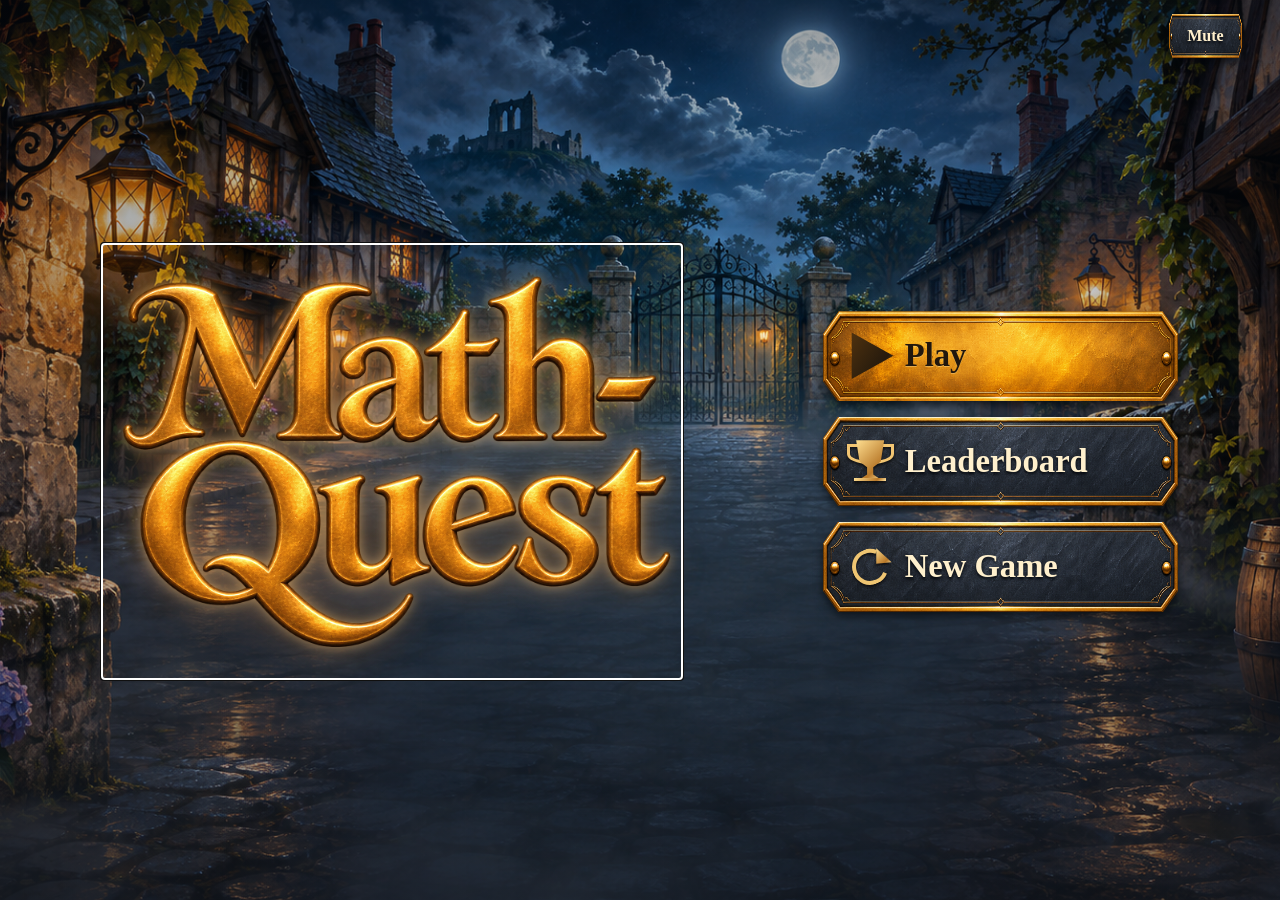
<file: index.html>
<!doctype html>
<html lang="en">
<head>
<meta charset="utf-8">
<meta name="viewport" content="width=device-width, initial-scale=1">
<meta name="theme-color" content="#101c26">
<title>Math-Quest</title>
<link rel="stylesheet" href="style.css">
<script src="questions.js" defer></script>
<script src="maze.js" defer></script>
<script src="supabase-config.js" defer></script>
<script src="script.js" defer></script>
</head>
<body>
<main id="game" data-scene="village">
  <header class="bar"><button id="home" class="quiet" aria-label="Return to main menu">Math-Quest</button><div id="hud"></div><button id="sound" class="quiet">Mute</button></header>
  <section id="screen"></section>
  <div id="announcement" class="sr" aria-live="polite"></div>
</main>
</body>
</html>
</file>
<file: style.css>
:root{color-scheme:dark;--ink:#f5ead3;--soft:#c2cbd1;--gold:#f6cf86;--line:#cfaa6945;--deep:#111d28;font-family:system-ui,sans-serif}
*{box-sizing:border-box}
body{margin:0;background:#0a141c;color:var(--ink)}
button,input,select{font:inherit}
button{cursor:pointer;min-height:44px}
button:disabled{cursor:default;opacity:.55}
button:focus-visible,input:focus-visible,select:focus-visible{outline:3px solid #a7e9fc;outline-offset:3px}
button,.button{border:1px solid #e9bf73;border-radius:5px;background:linear-gradient(#f4d798,#d8a65a);color:#21170d;font-weight:750;padding:.65rem 1.2rem}
button.secondary{background:#111e29ef;color:var(--ink);border-color:var(--line)}
button.quiet{border:1px solid var(--line);background:#101b26e8;color:var(--ink);padding:.44rem .85rem}
[hidden]{display:none!important}
h1,h2,p{margin:0}
h1,h2{font-family:Georgia,serif;font-weight:500;text-wrap:balance}
p{line-height:1.5}
#game{min-height:100dvh;isolation:isolate;position:relative;background:linear-gradient(0deg,#09121af7 0%,transparent 65%),var(--image) center 43%/cover fixed}
[data-scene=village]{--image:url(village-menu.png)}
[data-scene=gate]{--image:url(old-gate-bg.png)}
[data-scene=cellar]{--image:url(cellar-bg.png)}
[data-scene=tower]{--image:url(clock-tower-bg.png)}
[data-scene=chapel]{--image:url(chapel-bg.png)}
[data-scene=reveal]{--image:url(controller-reveal-bg.png)}
[data-scene=maze]{--image:url(maze-bg.png)}
#game:is([data-scene=gate],[data-scene=cellar],[data-scene=tower],[data-scene=chapel],[data-scene=reveal]){background-size:cover;background-repeat:no-repeat;background-color:#101c26;background-position:center}
.bar{position:relative;z-index:5;display:flex;align-items:center;justify-content:space-between;gap:.6rem;padding:.9rem clamp(.9rem,3vw,3rem)}
#home{font:600 1.1rem Georgia,serif;color:var(--gold)}
#hud{display:flex;gap:.6rem;justify-content:center;align-items:center;font-size:.9rem}
.pill{padding:.45rem .7rem;background:#101b26eb;border:1px solid var(--line);border-radius:5px;white-space:nowrap}
#screen{min-height:calc(100dvh - 75px);display:grid;align-items:end}
.actions{display:flex;flex-wrap:wrap;justify-content:center;gap:.65rem;margin-top:1rem}
.panel{width:min(100% - 2rem,37rem);margin:auto auto clamp(1rem,4vh,3rem);padding:clamp(1rem,3vw,2rem);border:1px solid var(--line);border-radius:10px;background:#101d28f7;box-shadow:0 15px 50px #0008}
.panel h1,.panel h2{font-size:clamp(1.66rem,4vw,2.45rem);color:var(--gold);margin-bottom:.55rem}
.panel p+p{margin-top:.55rem}
.panel .actions{justify-content:flex-start}
label{display:block;margin-top:.8rem;color:var(--soft)}
input,select{width:100%;min-height:46px;background:#09131c;border:1px solid #73838d;border-radius:5px;padding:.59rem .75rem;color:var(--ink);font-size:1rem}
.room-scene{position:relative;min-height:calc(100dvh - 78px);display:flex;align-items:end;justify-content:center}
.room-title{position:absolute;top:0;left:clamp(1rem,3vw,3rem);padding:.55rem .75rem;background:#0d1825df;border-radius:5px}
.room-title p{color:var(--soft);font-size:.86rem}
.hotspot{position:absolute;left:var(--x,50%);top:var(--y,37%);transform:translate(-50%,-50%);box-shadow:0 0 0 6px #f4cc8545,0 0 30px #f5c373a0;white-space:nowrap}
#room-panel{width:min(100% - 2rem,42rem);margin:30vh auto 1rem;animation:rise .25s ease-out}
@keyframes rise{from{transform:translateY(16px);opacity:0}}
.answer{display:flex;align-items:end;gap:.55rem;margin-top:.35rem}
.answer label{flex:1;margin:0}
.feedback{padding:.55rem .75rem;background:#263642;border-left:3px solid var(--gold);margin:.65rem 0}
.recovery{padding:.6rem 0 0}
.clock-puzzle{display:flex;gap:1rem;align-items:center}
.dial{flex:none;position:relative;width:clamp(140px,24vw,190px);aspect-ratio:1;border-radius:50%;border:3px double #dfb46e;background:radial-gradient(circle,#303b45,#0b1721 72%)}
.mark{position:absolute;transform:translate(-50%,-50%);width:clamp(29px,4vw,39px);height:clamp(29px,4vw,39px);min-height:0;padding:0;border:0;background:#25343e;color:var(--ink);border-radius:50%}
.mark[aria-pressed=true]{background:#efc77f;color:#251a0e}
.hand{position:absolute;bottom:50%;left:calc(50% - 2px);height:32%;width:4px;background:#cedbe0;border-radius:4px;transform-origin:50% 100%}
#moving-hand{height:23%;background:#f4ca75;transition:transform .22s ease}
.board-layout{min-height:calc(100dvh - 76px);display:grid;grid-template-rows:minmax(270px,1fr) auto;align-self:stretch;padding:0 clamp(.6rem,3vw,3rem) .85rem;gap:.65rem}
.maze-window{position:relative;overflow:hidden;border:1px solid var(--line);border-radius:9px;background:radial-gradient(ellipse at 50% 40%,#3f5865,#142733 66%,#0d1721);min-height:270px}
.maze-caption{position:absolute;z-index:2;inset:.75rem auto auto .85rem;pointer-events:none}
.maze-caption h1{font-size:clamp(1.35rem,3vw,2.05rem);text-shadow:0 2px 8px #000}
.maze-caption p{color:#d2e0e6;font-size:.86rem}
.camera{position:absolute;inset:0;perspective:850px;perspective-origin:50% 48%;display:grid;place-items:center}
.world{position:absolute;width:0;height:0;transform-style:preserve-3d;transform:translateY(var(--lift,5px)) rotateX(40deg) rotateZ(-10deg) scale(var(--scale,1))}
.terrain{position:absolute;transform-style:preserve-3d;transform:translate3d(var(--pan-x,0px),var(--pan-y,0px),0);transition:transform .36s ease}
.tile,.wall,.stone,.lantern,.traveller,.route-pin{position:absolute;transform-style:preserve-3d;left:0;top:0}
.tile{width:74px;height:74px;border:2px solid #344954;background:repeating-linear-gradient(90deg,#52637055 0 23px,#1f303888 24px 26px),repeating-linear-gradient(0deg,#384b56 0 16px,#283943 17px 20px);box-shadow:inset 0 0 14px #1b282d}
.tile.visited{filter:brightness(1.13)}
.tile.lit{background:#827047;box-shadow:inset 0 0 16px #f5c77b,0 0 12px #eab85c90}
.wall{width:74px;height:74px;pointer-events:none}
.wall::before,.wall::after,.wall span{content:"";position:absolute;background:repeating-linear-gradient(90deg,#182e50 0 19px,#101e38 20px 22px);backface-visibility:visible}
.wall::before{bottom:0;left:0;width:74px;height:28px;transform-origin:bottom;transform:rotateX(-90deg);background:repeating-linear-gradient(0deg,#172b4c 0 11px,#0b182e 12px 14px)}
.wall::after{right:0;top:0;width:28px;height:74px;transform-origin:right;transform:rotateY(90deg);background:#0e1e39}
.wall span{inset:0;transform:translateZ(28px);background:repeating-linear-gradient(90deg,#243b61 0 16px,#152947 17px 19px);border:1px solid #3f587f;box-shadow:inset 0 0 14px #101b32}
.lantern{width:13px;height:13px;border-radius:50%;background:#ffd58c;box-shadow:0 0 18px 5px #ffbd61;pointer-events:none}
.stone{max-width:130px;min-width:40px;transform-origin:bottom center;border:1px solid #9b8965;padding:4px 7px;background:#162330;color:#ffe5a7;text-align:center;font:700 14px system-ui;white-space:nowrap;pointer-events:none}
.stone.exit{border-color:#eccc85;background:#433720}
.traveller{width:26px;height:43px;transform-origin:bottom center;transition:transform .35s ease;pointer-events:none}
.traveller::before{content:"";position:absolute;bottom:0;left:3px;width:20px;height:30px;background:linear-gradient(90deg,#764526,#e6a955,#8c572d);border-radius:10px 10px 5px 5px;box-shadow:2px 1px 6px #0009}
.traveller::after{content:"";position:absolute;top:0;left:6px;width:15px;height:16px;border:2px solid #eac287;background:#654025;border-radius:48%}
.traveller.walking::before{animation:stride .17s alternate infinite}
@keyframes stride{to{transform:translateY(-4px)}}
.route-pin{padding:.24rem .6rem;min-height:44px;white-space:nowrap;transform-origin:bottom center}
.maze-controls{width:min(100%,44rem);justify-self:center;margin:0;padding:.8rem 1rem;animation:rise .25s ease-out}
.maze-controls h2{font-size:1.45rem;margin-bottom:.25rem}
.wheel-area{display:flex;gap:.85rem;align-items:center}
.wheel-shell{position:relative;flex:none;padding-top:6px}
.pointer{position:absolute;left:calc(50% - 6px);z-index:1;top:0;border-left:6px solid transparent;border-right:6px solid transparent;border-top:12px solid #fff0c8}
.wheel{position:relative;width:78px;height:78px;border-radius:50%;border:2px solid var(--gold);background:conic-gradient(from -45deg,#5b6755 0 25%,#715640 25% 50%,#525e70 50% 75%,#584d62 75%);transition:transform 1.15s cubic-bezier(.14,.7,.15,1);font-weight:750}
.wheel span{position:absolute;translate:-50% -50%}
table{width:100%;border-collapse:collapse;margin-top:.85rem;text-align:left}
th,td{padding:.55rem .4rem;border-bottom:1px solid var(--line);overflow-wrap:anywhere}
.sr{position:absolute;width:1px;height:1px;overflow:hidden;clip-path:inset(50%)}
@media(max-width:640px){.bar{padding:.6rem}.pill{padding:.36rem .4rem}.room-title{top:.2rem}.clock-puzzle{flex-wrap:wrap;gap:.45rem}.board-layout{min-height:calc(100dvh - 65px)}}
@media(max-height:620px) and (min-width:720px){.board-layout{grid-template-columns:minmax(0,1fr) minmax(275px,32vw);grid-template-rows:1fr}.maze-controls{align-self:end}.room-scene{justify-content:end}.room-scene #room-panel{margin:2rem 1rem 1rem;width:min(43vw,32rem)}}
@media(prefers-reduced-motion:reduce){*,*::before,*::after{animation-duration:.01ms!important;transition-duration:.01ms!important}}
.divider{position:absolute;left:0;top:0;width:74px;height:7px;background:#243d66;border:1px solid #4b6289;transform-origin:0 0;box-shadow:0 5px 0 #0b182f;pointer-events:none}
.clue-values{font-size:.9rem;color:var(--gold)}
#recovery-feedback:not(:empty){color:var(--gold);margin-top:.55rem}
#maze-clues,#route-marker{display:contents}
.maze-window{
  background:radial-gradient(ellipse at center,#a8c2bf30,#172e3873 70%,#071019b0),
    linear-gradient(90deg,#112733df,#244150b0),var(--image) center/cover;
  min-height:320px;
}
.maze-caption{padding:.55rem .75rem;border-radius:6px;background:#0a1723ec;border:1px solid #94bec255}
.maze-controls{width:min(100%,55rem)}
.tile{
  border:2px solid #788c8e;
  background:repeating-linear-gradient(90deg,#67858b55 0 23px,#344a5088 24px 26px),
    repeating-linear-gradient(0deg,#52666b 0 16px,#3b4f54 17px 20px);
}
.tile.visited{filter:none;background-color:#9d9871}
.tile.current{border:3px solid #d2f6ff;box-shadow:inset 0 0 16px #83d8ed,0 0 18px #7fdaed80}
.tile.lit{background:#b9af69;border-color:#ffe3a0;box-shadow:inset 0 0 14px #fff2a7,0 0 13px #f8d78790}
.tile.wrong{background:#a75939;border-color:#ffc394;box-shadow:inset 0 0 18px #ffad74,0 0 12px #ed8c60a0}
.route-pin.wrong-route{background:#ffc39d;border-color:#ffd2b3}
.stone{border-color:#e4c999;box-shadow:0 1px 7px #03090d}
.traveller::before{border:2px solid #ffe9b0;box-shadow:0 0 11px #ffb95e91}
@media(max-width:650px){.maze-window{min-height:280px}.maze-caption{inset:.5rem auto auto .5rem}}

/* Brass fittings and stained wood tie the in-game controls to the village. */
:root{
  --brass:#d69c50;
  --brass-hi:#ffdfa2;
  --slate-surface:radial-gradient(ellipse at 42% 0%,#2c3a48,#111a24 62%,#0a121b);
  --wood:repeating-linear-gradient(3deg,#6a371c55 0 1px,#1f100a44 2px 4px,transparent 6px 13px),
    linear-gradient(160deg,#6c3c22,#302018 40%,#5c311a 83%,#261812);
}
#game[data-screen=menu],#game[data-screen=scores]{
  background:radial-gradient(ellipse at center,transparent 25%,#050a128a),var(--image) center/cover fixed;
}
[data-screen=menu] .bar{justify-content:flex-end}
[data-screen=menu] #screen{align-items:center}
.menu{
  width:min(100%,96rem);
  margin:auto;
  padding:clamp(1rem,4vw,4rem) clamp(2rem,8vw,8.5rem) clamp(4rem,11vh,7rem);
  display:grid;
  grid-template-columns:minmax(0,1fr) minmax(15rem,33%);
  gap:clamp(3rem,11vw,12rem);
  align-items:center;
}
.menu h1{
  margin:0;
  width:min(100%,37rem);
  color:#fff0c9;
  font:600 clamp(3rem,8vw,8rem)/.9 Georgia,serif;
}
.title-logo{
  display:block;
  width:100%;
  height:auto;
  filter:brightness(1.1) saturate(.9)
    drop-shadow(0 0 6px #ffc87585)
    drop-shadow(0 0 18px #ff9e4052);
  animation:title-glow 4.8s ease-in-out infinite alternate;
}
@keyframes title-glow{
  from{filter:brightness(1.1) saturate(.9)
    drop-shadow(0 0 3px #ffc87560)
    drop-shadow(0 0 10px #ff9e4033)}
  to{filter:brightness(1.1) saturate(.9)
    drop-shadow(0 0 8px #ffd48dbb)
    drop-shadow(0 0 26px #ff9e4080)}
}
@media(prefers-reduced-motion:reduce){
  .title-logo{animation:none}
}
.menu-buttons{
  display:grid;
  gap:clamp(.58rem,1.25vw,1.12rem);
  width:100%;
}
.menu-buttons button{
  width:100%;
  height:clamp(3.1rem,7vw,6.6rem);
  display:grid;
  grid-template-columns:clamp(1.4rem,3.4vw,3.25rem) minmax(0,1fr);
  gap:clamp(.3rem,1vw,.85rem);
  align-items:center;
  padding:0 clamp(.85rem,2vw,2rem);
  font-size:clamp(1rem,2.55vw,2.75rem);
  text-align:left;
  white-space:nowrap;
}
.menu-icon{
  --icon-metal:linear-gradient(135deg,#ffdf91,#b87829 72%,#ffe39e);
  width:clamp(1.45rem,3.65vw,3.65rem);
  aspect-ratio:1;
  position:relative;
  justify-self:center;
  filter:drop-shadow(0 2px 1px #090605b0);
}
.play-icon{
  background:linear-gradient(125deg,#53340f,#251a0d 72%,#834d19);
  clip-path:polygon(11% 1%,99% 50%,11% 99%);
  width:clamp(1.36rem,3.7vw,3.55rem);
}
.trophy-icon::before,.trophy-icon::after,.trophy-icon span{
  content:"";
  position:absolute;
}
.trophy-icon::before{
  inset:12% 0 44%;
  border:clamp(2px,.28vw,4px) solid #f2c572;
  border-radius:0 0 48% 48%;
}
.trophy-icon span{
  inset:5% 20% 13%;
  background:var(--icon-metal);
  clip-path:polygon(0 0,100% 0,88% 55%,61% 70%,61% 89%,84% 100%,16% 100%,39% 89%,39% 70%,12% 55%);
}
.trophy-icon::after{inset:85% 16% 8%;background:var(--icon-metal)}
.restart-icon::before{
  content:"";
  position:absolute;
  inset:12%;
  border:clamp(2px,.35vw,5px) solid #efc572;
  border-right-color:transparent;
  border-radius:50%;
  transform:rotate(-23deg);
}
.restart-icon::after{
  content:"";
  position:absolute;
  right:4%;
  top:10%;
  width:33%;
  height:33%;
  background:var(--icon-metal);
  clip-path:polygon(0 0,100% 90%,0 100%);
}

.quest-board{
  position:relative;
  border:7px solid transparent;
  border-radius:16px 7px;
  background:var(--slate-surface) padding-box,var(--wood) border-box;
  box-shadow:inset 0 0 0 1px #d6a65e88,0 0 0 1px #dbaf6a,0 0 0 3px #53351b,0 12px 36px #000c;
}
.quest-board::before{
  content:"";
  position:absolute;
  inset:-5px;
  pointer-events:none;
  border-radius:inherit;
  background:radial-gradient(circle at 8px 8px,#ffe1a5 0 2px,#76451d 3px,transparent 4px),
    radial-gradient(circle at calc(100% - 8px) 8px,#ffe1a5 0 2px,#76451d 3px,transparent 4px),
    radial-gradient(circle at 8px calc(100% - 8px),#ffe1a5 0 2px,#76451d 3px,transparent 4px),
    radial-gradient(circle at calc(100% - 8px) calc(100% - 8px),#ffe1a5 0 2px,#76451d 3px,transparent 4px);
}
#room-panel{
  width:min(76vw,67rem);
  margin:32vh auto clamp(1rem,3vh,2rem);
  padding:clamp(1rem,2.2vw,2rem) clamp(1.25rem,4vw,4rem);
}
#room-panel h2{
  display:table;
  margin:0 auto .8rem;
  padding:.18em .7em;
  border:1px solid #b8844a;
  border-radius:8px 3px;
  background:var(--wood);
  box-shadow:inset 0 0 0 2px #240f09a0,0 3px 7px #0006;
  font-size:clamp(1.35rem,2.4vw,2.2rem);
  text-align:center;
}
#room-panel .question-content{flex:1}
.question-text{
  font-size:clamp(1.19rem,2.05vw,1.74rem);
  font-family:Georgia,serif;
  line-height:1.4;
  color:#fff0cd;
}
#room-panel .question-text{text-align:center}
#room-panel .clue-values{text-align:center}
#room-panel .answer{max-width:47rem;margin:.8rem auto 0}
.quest-board .answer input{border-color:#b68b54;box-shadow:inset 0 1px 5px #000a}
#room-panel .answer button{min-width:clamp(6rem,12vw,10rem);min-height:46px}
.room-title{border:1px solid #bc8b51;background:var(--wood);box-shadow:inset 0 0 0 2px #47291c,0 3px 10px #0008}
.room-title h1{font-size:clamp(1.18rem,2.15vw,1.75rem)}
.room-title p{color:#e0bf94}
.maze-controls.quest-board{padding:.75rem 1.15rem}
.maze-controls .question-text{font-size:clamp(1.1rem,1.7vw,1.48rem)}

[data-screen=scores] #screen{align-items:center}
.score-board{
  width:min(82vw,66rem);
  padding:clamp(1rem,3vw,3rem);
  margin:auto auto clamp(1.25rem,5vh,3rem);
  text-align:center;
}
.score-board h1{font-size:clamp(2.4rem,6.4vw,5.5rem);color:#fff0cd;text-shadow:0 3px 6px #000a}
.score-subtitle{font-family:Georgia,serif;font-size:clamp(1.1rem,2.2vw,1.65rem);color:var(--gold);margin-bottom:1rem}
.score-board .table-shell{
  max-width:51rem;
  max-height:40vh;
  margin-inline:auto;
  overflow:auto;
  scrollbar-color:#ac8957 #17232d;
}
.score-board table{margin:0;color:var(--ink);table-layout:fixed}
.score-board :is(th,td){
  padding:.62em .65em;
  text-align:center;
  border:0;
  border-bottom:1px solid #ba9c6a46;
  font-variant-numeric:tabular-nums;
}
.score-board :is(th,td):nth-child(2){text-align:left;overflow-wrap:anywhere}
.score-board :is(th,td):first-child{width:16%}
.score-board :is(th,td):nth-child(3){width:17%}
.score-board :is(th,td):last-child{width:24%}
.score-board thead th{
  position:sticky;
  top:0;
  background:#13212ce8;
  color:#e5c68f;
  font:650 clamp(.68rem,1.17vw,.91rem)/1.3 system-ui,sans-serif;
  letter-spacing:.055em;
  text-transform:uppercase;
  border-bottom-color:#d4af697b;
}
.score-board tbody tr:nth-child(even){background:#c7dfe708}
.score-board tbody tr:first-child{background:linear-gradient(90deg,#8c652e53,#aa803849,#8c652e35)}
.score-board tbody tr:last-child :is(th,td){border-bottom:0}
.score-board tbody tr:first-child td:first-child{color:#f1ce94}
.score-board .actions{justify-content:center;margin-top:1.35rem}
.score-board .actions button{min-width:min(100%,15rem)}
.empty-scores{padding:1rem;border:1px solid #c0975d66;border-radius:5px}

@media(max-width:720px) and (orientation:portrait){
  .menu{grid-template-columns:1fr;gap:1.7rem;text-align:center;padding:2rem 1.5rem 4rem}
  .menu h1{width:min(85vw,24rem);margin:auto}
  .menu-buttons{width:min(100%,24rem);margin:auto}
  #room-panel,.score-board{width:calc(100% - 1.75rem)}
}
@media(max-height:620px) and (min-width:720px){
  .room-scene #room-panel{width:min(50vw,34rem);padding:1rem}
  .menu{padding-top:.5rem;padding-bottom:3rem}
  .menu-buttons button{height:clamp(3rem,7vw,4.9rem)}
}

/* The gold and slate treatments are shared by actions throughout the game. */
#game button:not(.mark){
  --plaque-position:50% 7%;
  border:0;
  border-radius:0;
  background:transparent url(brass-button-plaques.png) var(--plaque-position)/123.3% 235% no-repeat;
  box-shadow:none;
  filter:drop-shadow(0 4px 5px #020508b5);
  text-shadow:0 1px #ffe4a066;
  font-family:Georgia,serif;
}
#game button:is(.secondary,.quiet,.wrong-route){
  --plaque-position:50% 93%;
  color:#fff0cd;
  text-shadow:0 2px 3px #030509;
}
#game button.wrong-route{color:#ffd0a1}
#game button:not(.mark):hover:enabled{filter:brightness(1.14) drop-shadow(0 5px 7px #030408b0)}
#game button:not(.mark):active:enabled{filter:brightness(.97);translate:0 1px}
#game button.quiet{padding:.55rem 1.12rem}
#game .mark{
  background:radial-gradient(circle at 35% 30%,#263747,#0c1621);
  border:1px solid #ba8d4d;
  color:#fff1ce;
}
#game .mark[aria-pressed=true]{
  background:radial-gradient(circle at 38% 28%,#ffe9a7,#b17c32 75%);
  color:#291708;
}
.quest-board button:not(.mark){padding-inline:clamp(1.2rem,2.7vw,2.25rem)}
.score-board .actions button{
  min-width:min(100%,18rem);
  min-height:3.5rem;
  font-size:clamp(1.12rem,2.45vw,2rem);
}

#room-panel.quest-board,.maze-controls.quest-board,.score-board,.player-board,.story-board{
  border:0;
  border-radius:0;
  box-shadow:none;
  background:transparent var(--board-art) center/100% 100% no-repeat;
  filter:drop-shadow(0 10px 16px #030508b3);
}
#room-panel.quest-board,.maze-controls.quest-board,.player-board,.story-board{
  --board-art:url(question-board-frame.png);
}
#room-panel.quest-board{
  width:min(80vw,73rem);
  padding:clamp(1.65rem,3.15vw,3.25rem) clamp(1.8rem,6vw,6rem);
}
#room-panel.quest-board::before,.maze-controls.quest-board::before,.score-board::before,.player-board::before,.story-board::before{display:none}
#room-panel h2{
  margin-top:calc(-1 * clamp(2.35rem,4.35vw,4.6rem));
  margin-bottom:1rem;
  padding:.25em 1.1em;
  border:2px solid #d4a160;
  border-radius:10px 4px;
  color:#ffe4a7;
  background:var(--wood);
}
#room-panel .question-text{font-size:clamp(1.22rem,2.55vw,2.15rem);text-shadow:0 1px 3px #06070a}
#room-panel .answer{gap:clamp(.6rem,2.1vw,1.7rem)}
#room-panel .answer input{
  border:1px solid #d7ae70;
  min-height:clamp(3rem,5vw,4.2rem);
  background:#0a121bec;
  font:500 clamp(1rem,2.05vw,1.8rem) Georgia,serif;
}
#room-panel .answer button{
  min-height:clamp(3rem,5vw,4.2rem);
  min-width:clamp(7rem,17vw,13rem);
  font-size:clamp(1.07rem,2.05vw,1.85rem);
}
.maze-controls.quest-board{padding:1.25rem clamp(1.65rem,4vw,3.8rem)}
.score-board{
  --board-art:url(leaderboard-frame.png);
  min-height:min(69vh,46rem);
  width:min(82vw,69rem);
  padding:clamp(2.9rem,7vh,5.6rem) clamp(1.9rem,6.5vw,6.15rem) clamp(2rem,6.5vh,4.9rem);
}
.score-board table{font-family:Georgia,serif;font-size:clamp(.92rem,2.1vw,1.62rem)}
.score-ornament{
  display:flex;
  align-items:center;
  gap:.6rem;
  width:min(70%,29rem);
  margin:-.25rem auto .2rem;
  color:#f8ce84;
  font-size:clamp(1rem,1.8vw,1.6rem);
}
.score-ornament::before,.score-ornament::after{
  content:"";
  flex:1;
  height:1px;
  background:linear-gradient(90deg,transparent,#d6a362);
}
.score-ornament::after{transform:scaleX(-1)}
.score-board .score-subtitle{color:#fff0d0}
.story-board{
  width:min(calc(100% - 1.5rem),43rem);
  padding:clamp(1.6rem,4vw,3rem) clamp(1.8rem,6vw,4rem);
}
.story-board h1{color:#ffe4a7}
.story-board .actions button{padding-inline:1.45rem}
.player-board{
  width:min(calc(100% - 1.5rem),42rem);
  padding:clamp(1.7rem,4.5vw,3.25rem) clamp(1.8rem,7vw,4.5rem);
  margin:auto auto clamp(1.25rem,5vh,3rem);
}
.player-board h1{text-align:center;color:#ffe4a7;margin-bottom:1rem}
.player-board input,.player-board select{
  border-color:#a88752;
  background:#09121cf2;
}
.player-board .actions{justify-content:center}
.player-board .actions button{padding-inline:1.4rem}
[data-screen=profile] #screen{align-items:center}
@media(max-width:720px) and (orientation:portrait){
  .menu-buttons button{min-height:3rem;font-size:clamp(1rem,4.5vw,1.7rem)}
  #room-panel.quest-board,.score-board{width:calc(100% - 1.4rem)}
  #room-panel.quest-board{padding-inline:1.25rem}
  .score-board{padding-inline:1.1rem}
  .score-board th,.score-board td{padding:.6em .32em}
}
@media(max-height:620px) and (min-width:720px){
  .room-scene #room-panel.quest-board{width:min(51vw,36rem);padding:1.4rem}
  #room-panel .question-text{font-size:clamp(1.1rem,2vw,1.55rem)}
}
</file>
